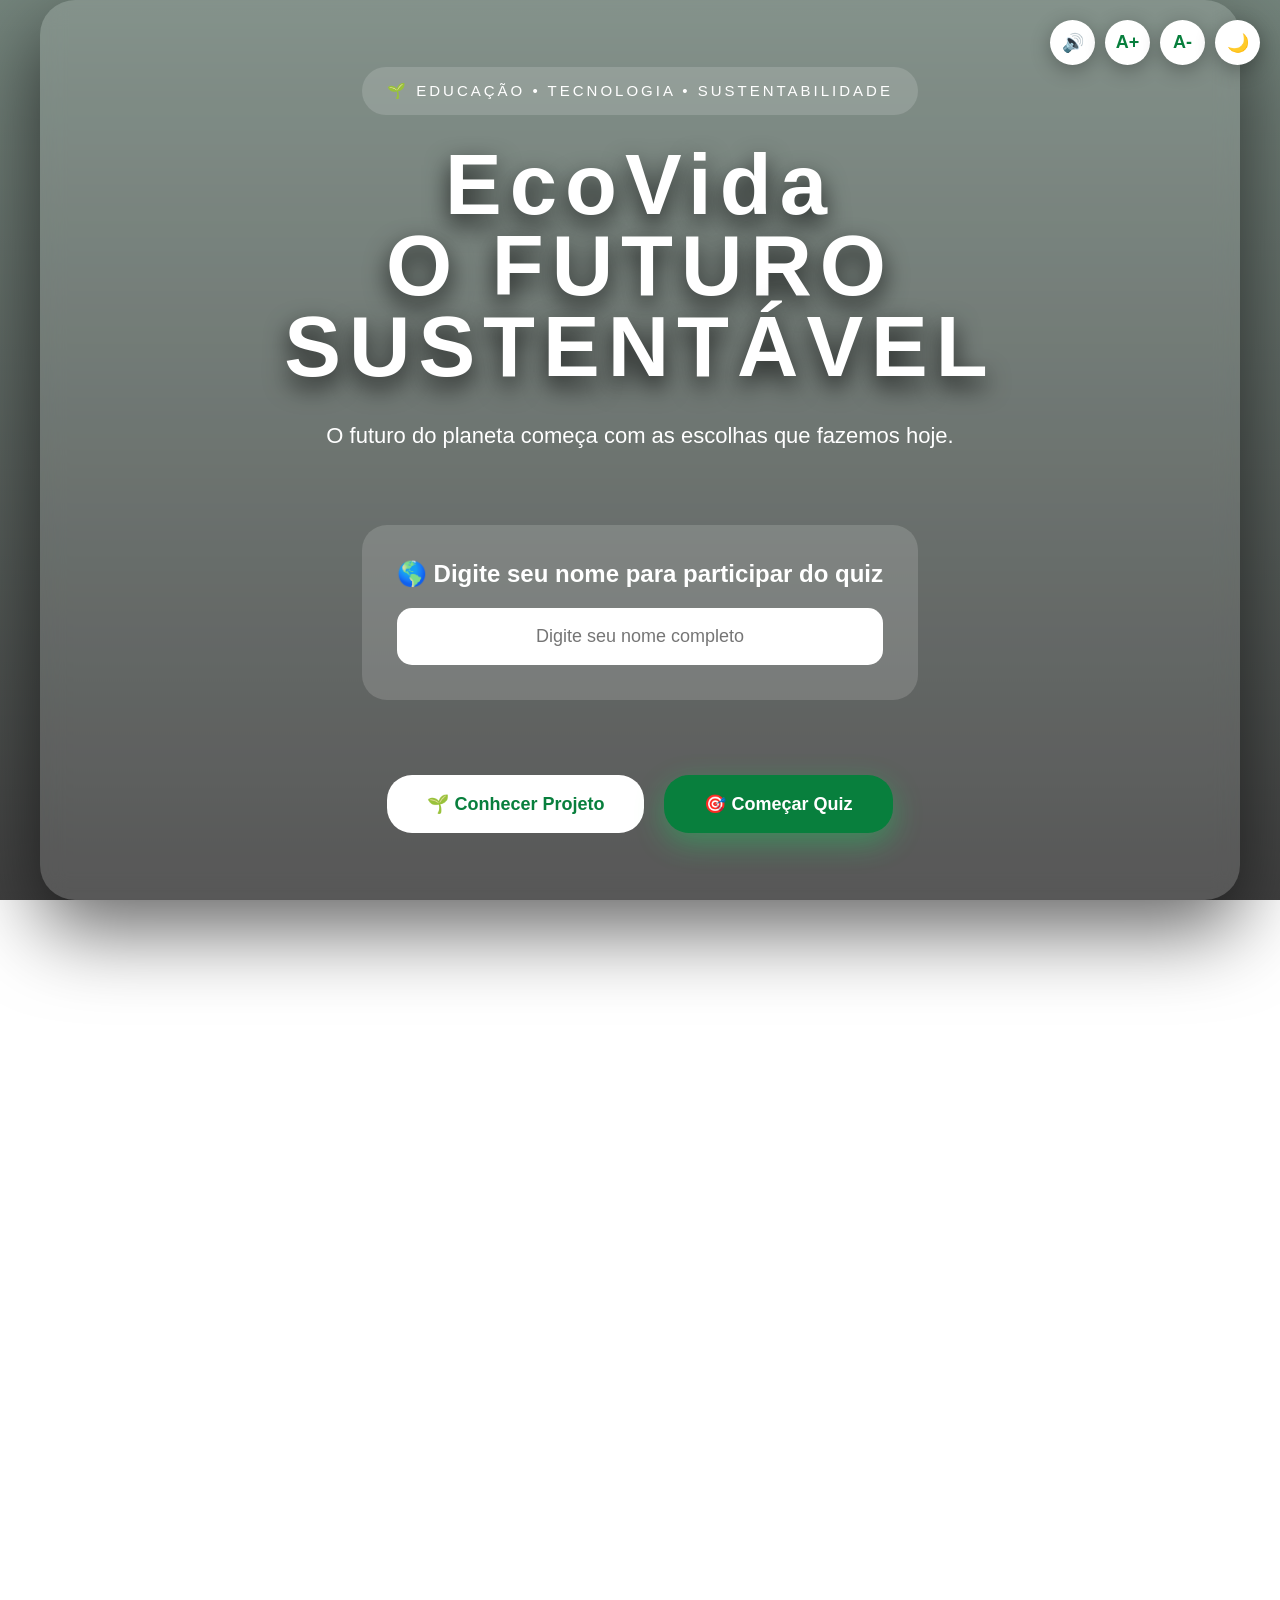
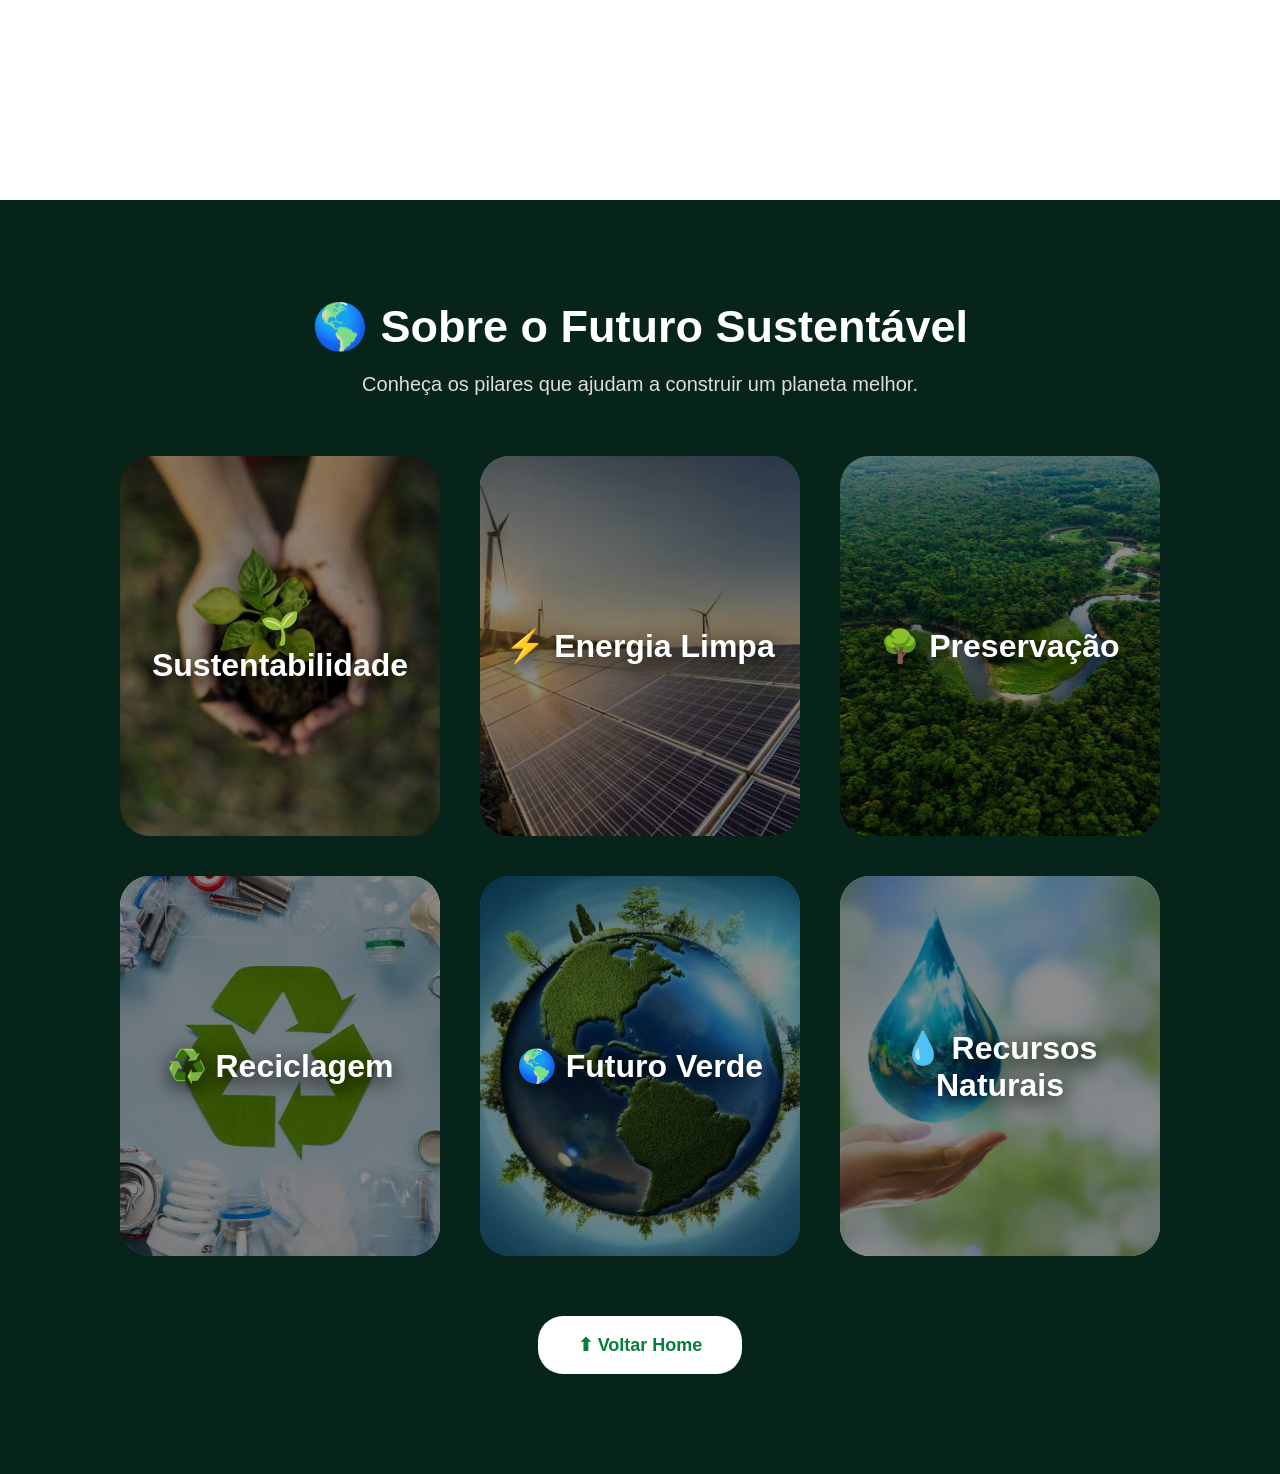
<file: index.html>
<!DOCTYPE html>
<html lang="pt-BR">

<head>

<meta charset="UTF-8">

<meta name="viewport" content="width=device-width, initial-scale=1.0">

<title>EcoVida - O Futuro Sustentável</title>

<link rel="stylesheet" href="style.css">

</head>


<body>



<div class="acessibilidade">


<button onclick="lerPagina()">🔊</button>

<button onclick="aumentarFonte()">A+</button>

<button onclick="diminuirFonte()">A-</button>

<button onclick="contraste()">🌙</button>


</div>







<section class="home-premium" id="home">



<div class="tag">

🌱 EDUCAÇÃO • TECNOLOGIA • SUSTENTABILIDADE

</div>




<h1>

EcoVida<br>

O FUTURO SUSTENTÁVEL

</h1>




<p>

O futuro do planeta começa com as escolhas que fazemos hoje.

</p>







<div class="nome-box">


<h2>

🌎 Digite seu nome para participar do quiz

</h2>



<input 
id="nomeUsuario"
type="text"
placeholder="Digite seu nome completo">



</div>








<div class="botoes">


<button class="btn btn1" id="btnProjeto">
    🌱 Conhecer Projeto
</button>


<button class="btn btn2" onclick="iniciarQuiz()">

🎯 Começar Quiz

</button>




</div>




</section>







<div style="height:100vh;"></div>







<section id="sobre" class="conteudo">



<h1>

🌎 Sobre o Futuro Sustentável

</h1>





<p class="descricao">

Conheça os pilares que ajudam a construir um planeta melhor.

</p>





<div class="cards-sobre">






<div class="card-flip">


<div class="frente">


<img src="img/sustentabilidade.jpg">


<h2>

🌱 Sustentabilidade

</h2>


</div>



<div class="tras">

<p>

Cuidar do planeta através de escolhas conscientes e atitudes sustentáveis.

</p>


</div>


</div>








<div class="card-flip">


<div class="frente">


<img src="img/energia.jpg">


<h2>

⚡ Energia Limpa

</h2>


</div>



<div class="tras">

<p>

Usar fontes renováveis para criar um futuro com menos impactos ambientais.

</p>


</div>


</div>








<div class="card-flip">


<div class="frente">


<img src="img/floresta.jpg">


<h2>

🌳 Preservação

</h2>


</div>



<div class="tras">

<p>

Proteger florestas e biodiversidade para as próximas gerações.

</p>


</div>


</div>

<!-- CARD 4 -->

<div class="card-flip">


<div class="frente">


<img src="img/reciclagem.jpg">


<h2>

♻️ Reciclagem

</h2>


</div>



<div class="tras">


<p>

Transformar resíduos em novos recursos e reduzir desperdícios.

</p>


</div>



</div>







<!-- CARD 5 -->


<div class="card-flip">


<div class="frente">


<img src="img/futuro.jpg">


<h2>

🌎 Futuro Verde

</h2>


</div>



<div class="tras">


<p>

Tecnologia e consciência trabalhando juntas pelo planeta.

</p>


</div>



</div>







<!-- CARD 6 -->


<div class="card-flip">


<div class="frente">


<img src="img/agua.jpg">


<h2>

💧 Recursos Naturais

</h2>


</div>



<div class="tras">


<p>

Preservar água, solo e natureza é proteger a vida.

</p>


</div>



</div>






</div>







<a href="#home">


<button class="btn btn1">

⬆ Voltar Home

</button>


</a>




</section>

<script src="script.js"></script>

<div vw class="enabled">
  <div vw-access-button class="active"></div>
  <div vw-plugin-wrapper>
    <div class="vw-plugin-top-wrapper"></div>
  </div>
</div>

<script src="https://vlibras.gov.br/app/vlibras-plugin.js"></script>

<script>
new window.VLibras.Widget('https://vlibras.gov.br/app');
</script>


</body>

</html>
</file>
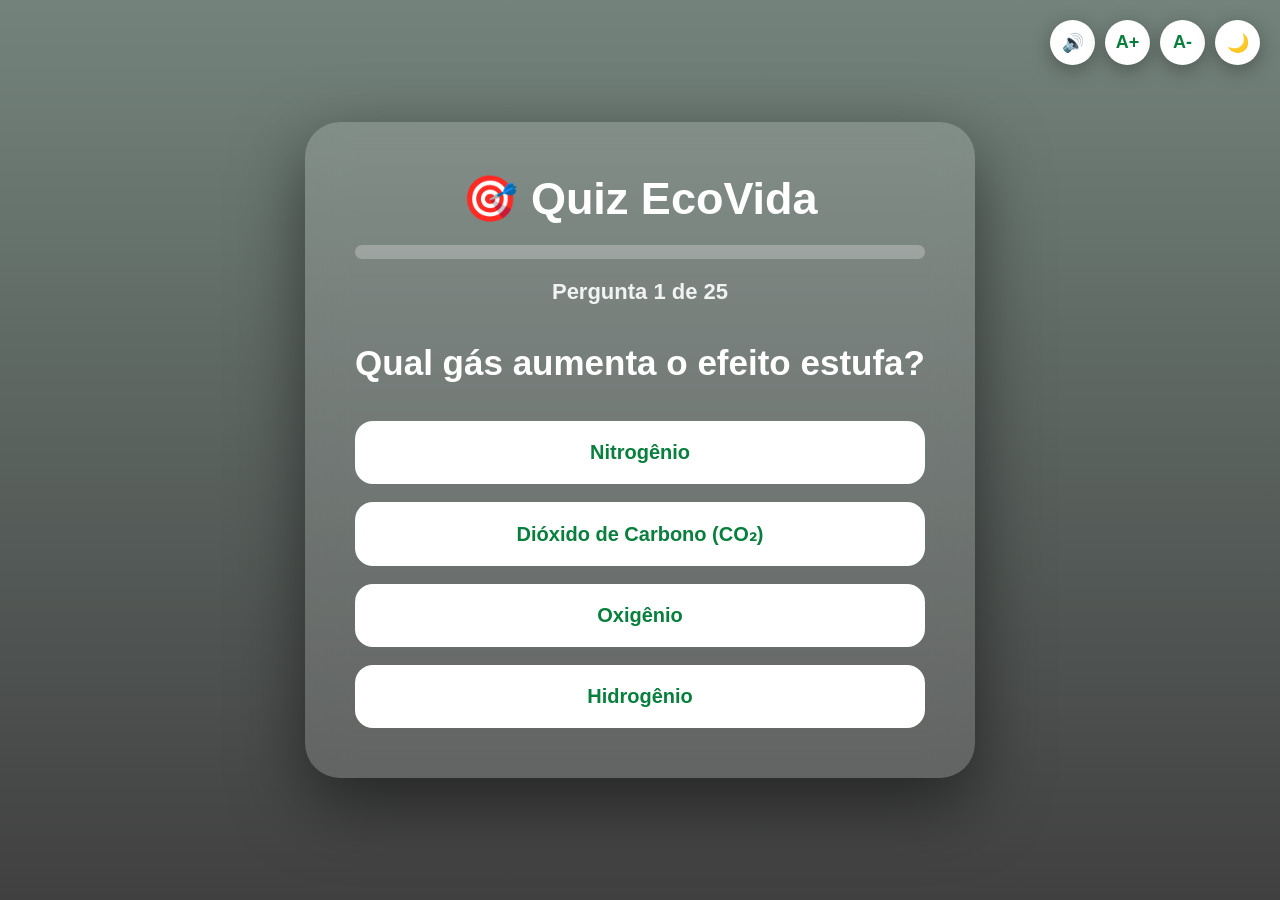
<file: quiz.html>
<!DOCTYPE html>
<html lang="pt-BR">

<head>

<meta charset="UTF-8">
<meta name="viewport" content="width=device-width, initial-scale=1.0">

<title>Quiz EcoVida</title>

<link rel="stylesheet" href="style.css">

</head>


<body>


<div class="acessibilidade">

<button onclick="lerPagina()">🔊</button>

<button onclick="aumentarFonte()">A+</button>

<button onclick="diminuirFonte()">A-</button>

<button onclick="contraste()">🌙</button>

</div>





<section class="quiz-area">


<div class="quiz-box">


<h1>
🎯 Quiz EcoVida
</h1>



<div class="barra">

<div id="progresso"></div>

</div>



<h3 id="contador">
Pergunta 1
</h3>



<h2 id="pergunta">
Carregando...
</h2>




<div id="respostas">

</div>



</div>


</section>




<script src="script.js"></script>
<div vw class="enabled">
  <div vw-access-button class="active"></div>
  <div vw-plugin-wrapper>
    <div class="vw-plugin-top-wrapper"></div>
  </div>
</div>

<script src="https://vlibras.gov.br/app/vlibras-plugin.js"></script>

<script>
new window.VLibras.Widget('https://vlibras.gov.br/app');
</script>

</body>

</html>
</file>
<file: style.css>
*{

margin:0;

padding:0;

box-sizing:border-box;

font-family:'Segoe UI', Arial, sans-serif;

}



html{

scroll-behavior:smooth;

}





body{


min-height:100vh;


background:

linear-gradient(
rgba(0,30,15,.55),
rgba(0,0,0,.75)
),

url("https://images.unsplash.com/photo-1500382017468-9049fed747ef");


background-size:cover;


background-position:center;


background-attachment:fixed;


}




/* =====================
   HOME
===================== */


.home-premium{


min-height:100vh;


display:flex;


flex-direction:column;


justify-content:center;


align-items:center;


max-width:1200px;


margin:auto;


padding:60px;


background:rgba(255,255,255,.12);


backdrop-filter:blur(12px);


border-radius:35px;


box-shadow:

0 30px 80px rgba(0,0,0,.6);


color:white;


text-align:center;


}





.tag{


font-size:15px;


letter-spacing:3px;


margin-bottom:30px;


background:rgba(255,255,255,.15);


padding:15px 25px;


border-radius:50px;


}





.home-premium h1{


font-size:85px;


font-weight:900;


letter-spacing:8px;


line-height:.95;


color:white;


text-shadow:

0 10px 25px rgba(0,0,0,.8);


}





.home-premium p{


font-size:22px;


line-height:1.7;


margin:30px;


}





/* =====================
   NOME
===================== */


.nome-box{


margin:40px auto;


padding:35px;


max-width:600px;


background:

rgba(255,255,255,.15);


border-radius:25px;


}





.nome-box h2{


margin-bottom:20px;


}





.nome-box input{


width:100%;


padding:18px;


border-radius:15px;


border:none;


font-size:18px;


text-align:center;


outline:none;


}




.nome-box input:focus{


box-shadow:

0 0 20px #9be15d;


}






/* =====================
   BOTÕES
===================== */


.botoes{


display:flex;


justify-content:center;


gap:20px;


margin-top:35px;


flex-wrap:wrap;


}




.btn{


padding:18px 40px;


border:none;


border-radius:25px;


font-size:18px;


font-weight:bold;


cursor:pointer;


transition:.3s;


}





.btn:hover{


transform:translateY(-6px);


}




.btn1{


background:white;


color:#087f3d;


}





.btn2{


background:#087f3d;


color:white;


box-shadow:

0 10px 30px rgba(0,255,100,.3);


}

/* =====================
   SOBRE
===================== */


.conteudo{


padding:100px 40px;


background:#06241a;


text-align:center;


}




.conteudo h1{


font-size:45px;


color:white;


}





.descricao{


font-size:20px;


color:#ddd;


margin:20px auto;


}






/* =========================
   CARDS 3X3 PREMIUM
========================= */


.cards-sobre{


display:grid;


grid-template-columns:repeat(3,320px);


justify-content:center;


gap:40px;


margin:60px auto;


}





.card-flip{


width:320px;


height:380px;


position:relative;


perspective:1200px;


}







.card-flip .frente,
.card-flip .tras{


position:absolute;


inset:0;


border-radius:30px;


overflow:hidden;


backface-visibility:hidden;


transition:.8s;


}







/* FRENTE FOTO */


.card-flip .frente{


display:flex;


align-items:center;


justify-content:center;


text-align:center;


background-size:cover;


background-position:center;


}





.card-flip .frente::before{


content:"";


position:absolute;


inset:0;


background:rgba(0,0,0,.45);


}





.card-flip .frente h2{


position:relative;


z-index:2;


color:white;


font-size:32px;


font-weight:900;


text-shadow:0 5px 20px black;


padding:20px;


}







/* FOTOS */


.card-flip:nth-child(1) .frente{

background-image:url("img/sustentabilidade.jpg");

}



.card-flip:nth-child(2) .frente{

background-image:url("img/energia.jpg");

}



.card-flip:nth-child(3) .frente{

background-image:url("img/floresta.jpg");

}



.card-flip:nth-child(4) .frente{

background-image:url("img/reciclagem.jpg");

}



.card-flip:nth-child(5) .frente{

background-image:url("img/futuro.jpg");

}



.card-flip:nth-child(6) .frente{

background-image:url("img/agua.jpg");

}







/* VERSO */


.card-flip .tras{


background:#087f3d;


color:white;


display:flex;


align-items:center;


justify-content:center;


text-align:center;


padding:40px;


transform:rotateY(180deg);


}





.card-flip .tras p{


font-size:23px;


line-height:1.5;


}








/* VIRAR */


.card-flip:hover .frente{


transform:rotateY(180deg);


}



.card-flip:hover .tras{


transform:rotateY(360deg);


}







/* RESPONSIVO */


@media(max-width:1100px){


.cards-sobre{


grid-template-columns:repeat(2,320px);


}


}




@media(max-width:700px){


.cards-sobre{


grid-template-columns:320px;


}


}


/* =====================
   QUIZ
===================== */


.quiz-box{


min-height:650px;


max-width:1000px;


margin:auto;


padding:60px;


background:rgba(255,255,255,.12);


backdrop-filter:blur(15px);


border-radius:35px;


text-align:center;


color:white;


}




#contador{


font-size:20px;


}





#pergunta{


font-size:42px;


margin:40px;


}





#respostas{


display:flex;


flex-direction:column;


gap:20px;


}




.resposta{


padding:22px;


border:none;


border-radius:20px;


font-size:20px;


cursor:pointer;


font-weight:bold;


transition:.3s;


}





.resposta:hover{


transform:scale(1.05);


background:#087f3d;


color:white;


}





/* CELULAR */


@media(max-width:700px){



.home-premium h1{


font-size:45px;


}


.home-premium p{


font-size:18px;


}



#pergunta{


font-size:30px;


}


.btn{


width:100%;


}


}

/* =========================
   AJUSTE FINAL DO QUIZ
========================= */


body:has(.quiz-box){

display:flex;

justify-content:center;

align-items:center;

min-height:100vh;

padding:30px;

}





.overlay{


width:100%;

display:flex;

justify-content:center;

align-items:center;


}




.quiz-box{


width:100%;

max-width:900px;

min-height:600px;

padding:50px;


background:rgba(255,255,255,.15);


backdrop-filter:blur(20px);


border-radius:35px;


box-shadow:

0 25px 70px rgba(0,0,0,.5);


text-align:center;


color:white;


}




.quiz-box h1{


font-size:45px;

margin-bottom:20px;

}





#contador{


font-size:22px;

opacity:.9;

margin-bottom:20px;


}





#pergunta{


font-size:35px;


line-height:1.3;


margin:35px auto;


max-width:750px;


}





#respostas{


width:100%;


max-width:700px;


margin:auto;


display:flex;


flex-direction:column;


gap:18px;


}





.resposta{


width:100%;


padding:20px;


border-radius:18px;


border:none;


font-size:20px;


font-weight:600;


cursor:pointer;


background:white;


color:#087f3d;


transition:.3s;


}




.resposta:hover{


transform:scale(1.03);


background:#087f3d;


color:white;


}





@media(max-width:700px){


.quiz-box{


padding:30px 20px;


}



.quiz-box h1{


font-size:32px;


}



#pergunta{


font-size:25px;


}


.resposta{


font-size:17px;


}



}

/* =========================
 ACESSIBILIDADE
========================= */


.acessibilidade{

position:fixed;

top:20px;

right:20px;

z-index:9999;

display:flex;

gap:10px;

}



.acessibilidade button{

width:45px;

height:45px;

border:none;

border-radius:50%;

background:white;

color:#087f3d;

font-weight:bold;

font-size:18px;

cursor:pointer;

box-shadow:

0 5px 20px rgba(0,0,0,.3);

transition:.3s;

}



.acessibilidade button:hover{

transform:scale(1.1);

}





body.alto-contraste{

background:#000!important;

color:#fff!important;

}



body.alto-contraste .home-premium,
body.alto-contraste .conteudo,
body.alto-contraste .quiz-box{

background:#000!important;

border:2px solid white;

}



body.alto-contraste p,
body.alto-contraste h1,
body.alto-contraste h2{

color:white!important;

}



button:focus,
input:focus{

outline:4px solid #ffff00;

}

/* =========================
   ANIMAÇÃO GERAL PREMIUM
========================= */


*{

scroll-behavior:smooth;

}



body{

animation: aparecerSite 1s ease;

}



@keyframes aparecerSite{


from{

opacity:0;

}


to{

opacity:1;

}

}





/* FUNDO COM MOVIMENTO */


body{


background-size:110%;


animation:fundoMovimento 15s infinite alternate ease-in-out;


}



@keyframes fundoMovimento{


from{

background-position:center;

}


to{

background-position:top center;

}


}





/* HOME ENTRADA */


.home-premium{


animation:homeEntrada 1.3s ease;


}




@keyframes homeEntrada{


from{

opacity:0;

transform:translateY(50px);

}


to{

opacity:1;

transform:translateY(0);

}



}





.tag{


animation:subir .9s ease;

}



h1{


animation:tituloEntrada 1.5s ease;


}



@keyframes tituloEntrada{


from{

opacity:0;

transform:scale(.7);

}


to{

opacity:1;

transform:scale(1);

}



}





.nome-box{


animation:subir 1.5s ease;


}



@keyframes subir{


from{

opacity:0;

transform:translateY(40px);

}


to{

opacity:1;

transform:translateY(0);

}



}





/* BOTÕES */


.btn{


position:relative;

overflow:hidden;

}



.btn:hover{


transform:translateY(-10px) scale(1.05);


box-shadow:

0 15px 35px rgba(0,0,0,.35);


}





/* CARTAS */


.card-flip{


animation:cartasEntrada .8s ease backwards;


}



.card-flip:nth-child(1){

animation-delay:.2s;

}

.card-flip:nth-child(2){

animation-delay:.4s;

}

.card-flip:nth-child(3){

animation-delay:.6s;

}

.card-flip:nth-child(4){

animation-delay:.8s;

}

.card-flip:nth-child(5){

animation-delay:1s;

}

.card-flip:nth-child(6){

animation-delay:1.2s;

}




@keyframes cartasEntrada{


from{

opacity:0;

transform:translateY(80px) rotateX(40deg);

}


to{

opacity:1;

transform:translateY(0);

}



}





.card-flip:hover{


transform:translateY(-15px);

}





/* QUIZ */


.quiz-box{


animation:quizEntrada 1s ease;


}



@keyframes quizEntrada{


from{

opacity:0;

transform:scale(.8);

}



to{

opacity:1;

transform:scale(1);

}



}





.resposta{


animation:botaoQuiz .6s ease backwards;


}




.resposta:hover{


transform:scale(1.05);

box-shadow:

0 10px 25px rgba(0,0,0,.3);


}





@keyframes botaoQuiz{


from{

opacity:0;

transform:translateX(-40px);

}



to{

opacity:1;

transform:translateX(0);

}



}





/* ACESSIBILIDADE */


.acessibilidade button{


animation:flutuar 3s infinite ease-in-out;


}



@keyframes flutuar{


50%{

transform:translateY(-6px);

}


}






/* CERTIFICADO */


.certificado{


animation:certificadoEntrada 1.5s ease;


}



@keyframes certificadoEntrada{


from{

opacity:0;

transform:scale(.7) rotate(-3deg);

}


to{

opacity:1;

transform:scale(1) rotate(0);

}



}


/* =========================
   CARDS PREMIUM 3X3
========================= */


.cards-sobre{

display:grid;

grid-template-columns:repeat(3,320px);

justify-content:center;

gap:40px;

margin:60px auto;

}





.card-flip{

width:320px;

height:380px;

position:relative;

perspective:1000px;

}





.card-flip .frente,
.card-flip .tras{


position:absolute;

inset:0;

width:100%;

height:100%;

border-radius:30px;

overflow:hidden;

backface-visibility:hidden;

transition:.8s;

}







/* FRENTE COM FOTO INTEIRA */


.card-flip .frente{


display:flex;

align-items:center;

justify-content:center;

text-align:center;

background-size:cover;

background-position:center;

}





.card-flip .frente::before{


content:"";

position:absolute;

inset:0;

background:rgba(0,0,0,.45);


}







/* TEXTO EM CIMA DA FOTO */


.card-flip .frente h2{


position:relative;

z-index:2;

color:white;

font-size:32px;

font-weight:900;

text-shadow:0 5px 20px black;

padding:20px;


}







/* IMAGENS */


.card-flip:nth-child(1) .frente{

background-image:url("img/sustentabilidade.jpg");

}


.card-flip:nth-child(2) .frente{

background-image:url("img/energia.jpg");
}


.card-flip:nth-child(3) .frente{

background-image:url("img/floresta.jpg");

}


.card-flip:nth-child(4) .frente{

background-image:url("img/reciclagem.jpg");

}


.card-flip:nth-child(5) .frente{

background-image:url("img/futuro.jpg");

}


.card-flip:nth-child(6) .frente{

background-image:url("img/agua.jpg");

}







/* PARTE DE TRÁS */


.card-flip .tras{


background:#087f3d;

color:white;

display:flex;

align-items:center;

justify-content:center;

text-align:center;

padding:40px;

transform:rotateY(180deg);

}





.card-flip .tras p{


font-size:23px;

line-height:1.5;


}







/* VIRAR */


.card-flip:hover .frente{


transform:rotateY(180deg);


}



.card-flip:hover .tras{


transform:rotateY(360deg);


}






/* RESPONSIVO */


@media(max-width:1100px){


.cards-sobre{

grid-template-columns:repeat(2,320px);

}


}



@media(max-width:700px){


.cards-sobre{

grid-template-columns:320px;

}


}



/* FORÇA CARD NOVO */

.cards-sobre{

display:grid !important;

grid-template-columns:repeat(3,320px) !important;

justify-content:center !important;

gap:40px !important;

}



.card-flip{

width:320px !important;

height:380px !important;

position:relative !important;

perspective:1000px !important;

}





.card-flip .frente{


position:absolute !important;

inset:0 !important;

width:100% !important;

height:100% !important;

border-radius:30px !important;

overflow:hidden !important;

display:flex !important;

align-items:center !important;

justify-content:center !important;

text-align:center !important;

background-size:cover !important;

background-position:center !important;

}





.card-flip .frente h2{


position:relative !important;

z-index:5 !important;

color:white !important;

font-size:32px !important;

font-weight:900 !important;

text-shadow:0 5px 20px black !important;


}





.card-flip .frente::after{


content:"";

position:absolute !important;

inset:0 !important;

background:rgba(0,0,0,.45) !important;


}






.card-flip:nth-child(1) .frente{

background-image:url("//sustentabilidade.jpg") !important;

}


.card-flip:nth-child(2) .frente{

background-image:url("img/energia.jpg") !important;

}


.card-flip:nth-child(3) .frente{

background-image:url("//floresta.jpg") !important;

}


.card-flip:nth-child(4) .frente{

background-image:url("img/reciclagem.jpg") !important;

}


.card-flip:nth-child(5) .frente{

background-image:url("img/futuro.jpg") !important;

}


.card-flip:nth-child(6) .frente{

background-image:url("img/agua.jpg") !important;

}







.card-flip .tras{


position:absolute !important;

inset:0 !important;

border-radius:30px !important;

background:#087f3d !important;

color:white !important;

display:flex !important;

align-items:center !important;

justify-content:center !important;

text-align:center !important;

padding:40px !important;

transform:rotateY(180deg) !important;

backface-visibility:hidden !important;


}



.card-flip .frente{

backface-visibility:hidden !important;

transition:.8s !important;

}



.card-flip .tras{

transition:.8s !important;

}



.card-flip:hover .frente{

transform:rotateY(180deg) !important;

}



.card-flip:hover .tras{

transform:rotateY(360deg) !important;

}





@media(max-width:1100px){

.cards-sobre{

grid-template-columns:repeat(2,320px) !important;

}

}



@media(max-width:700px){

.cards-sobre{

grid-template-columns:320px !important;

}

}

.card-flip .frente{

position:relative;

display:flex;

justify-content:center;

align-items:center;

text-align:center;

background-size:cover;

background-position:center;

}



.card-flip .frente::before{

content:"";

position:absolute;

top:0;

left:0;

width:100%;

height:100%;

background:rgba(0,0,0,.45);

}



.card-flip .frente h2{

position:relative;

z-index:10;

color:white;

font-size:32px;

font-weight:900;

text-shadow:0 0 20px black;

padding:20px;

}

/* =========================
   CARDS COM FOTO + TEXTO
========================= */

.cards-sobre{

display:grid !important;

grid-template-columns:repeat(3,320px) !important;

justify-content:center !important;

gap:40px !important;

margin:60px auto !important;

}



.card-flip{

width:320px !important;

height:380px !important;

position:relative !important;

perspective:1200px !important;

}



.card-flip .frente,
.card-flip .tras{

position:absolute !important;

top:0 !important;

left:0 !important;

width:100% !important;

height:100% !important;

border-radius:30px !important;

overflow:hidden !important;

backface-visibility:hidden !important;

transition:.8s !important;

}



/* FRENTE */

.card-flip .frente{

display:flex !important;

justify-content:center !important;

align-items:center !important;

position:relative !important;

}



/* FOTO */

.card-flip .frente img{

position:absolute !important;

top:0 !important;

left:0 !important;

width:100% !important;

height:100% !important;

object-fit:cover !important;

z-index:1 !important;

}



/* CAMADA ESCURA */

.card-flip .frente::after{

content:"" !important;

position:absolute !important;

top:0 !important;

left:0 !important;

width:100% !important;

height:100% !important;

background:rgba(0,0,0,.45) !important;

z-index:2 !important;

}



/* TEXTO */

.card-flip .frente h2{

position:relative !important;

z-index:3 !important;

color:white !important;

font-size:32px !important;

font-weight:900 !important;

text-align:center !important;

padding:20px !important;

text-shadow:0 5px 20px black !important;

}



/* VERSO */

.card-flip .tras{

background:#087f3d !important;

color:white !important;

display:flex !important;

justify-content:center !important;

align-items:center !important;

text-align:center !important;

padding:35px !important;

transform:rotateY(180deg) !important;

}



.card-flip .tras p{

font-size:22px !important;

line-height:1.5 !important;

}



/* VIRAR */

.card-flip:hover .frente{

transform:rotateY(180deg) !important;

}



.card-flip:hover .tras{

transform:rotateY(360deg) !important;

}



/* RESPONSIVO */

@media(max-width:1100px){

.cards-sobre{

grid-template-columns:repeat(2,320px) !important;

}

}



@media(max-width:700px){

.cards-sobre{

grid-template-columns:320px !important;

}

}

.card-flip .frente img{

transition:transform .8s ease;

}

.card-flip:hover .frente img{

transform:scale(1.15);

}

.card-flip .frente::before{

content:"";

position:absolute;

top:0;

left:-120%;

width:60%;

height:100%;

background:linear-gradient(
90deg,
transparent,
rgba(255,255,255,.35),
transparent
);

z-index:3;

transition:1s;

}

.card-flip:hover .frente::before{

left:150%;

}

.barra{

width:100%;

max-width:700px;

height:14px;

background:rgba(255,255,255,.25);

border-radius:20px;

margin:20px auto;

overflow:hidden;

}

#progresso{

width:0%;

height:100%;

background:#7CFC00;

transition:.5s;

}
/* =========================
   ANIMAÇÃO CERTIFICADO
========================= */
.confete{

position:fixed;

top:-50px;

font-size:28px;

z-index:9999;

animation:cair linear forwards;

pointer-events:none;

}

@keyframes cair{

    to{

        transform:translateY(110vh) rotate(720deg);

        opacity:0;

    }

}
</file>
